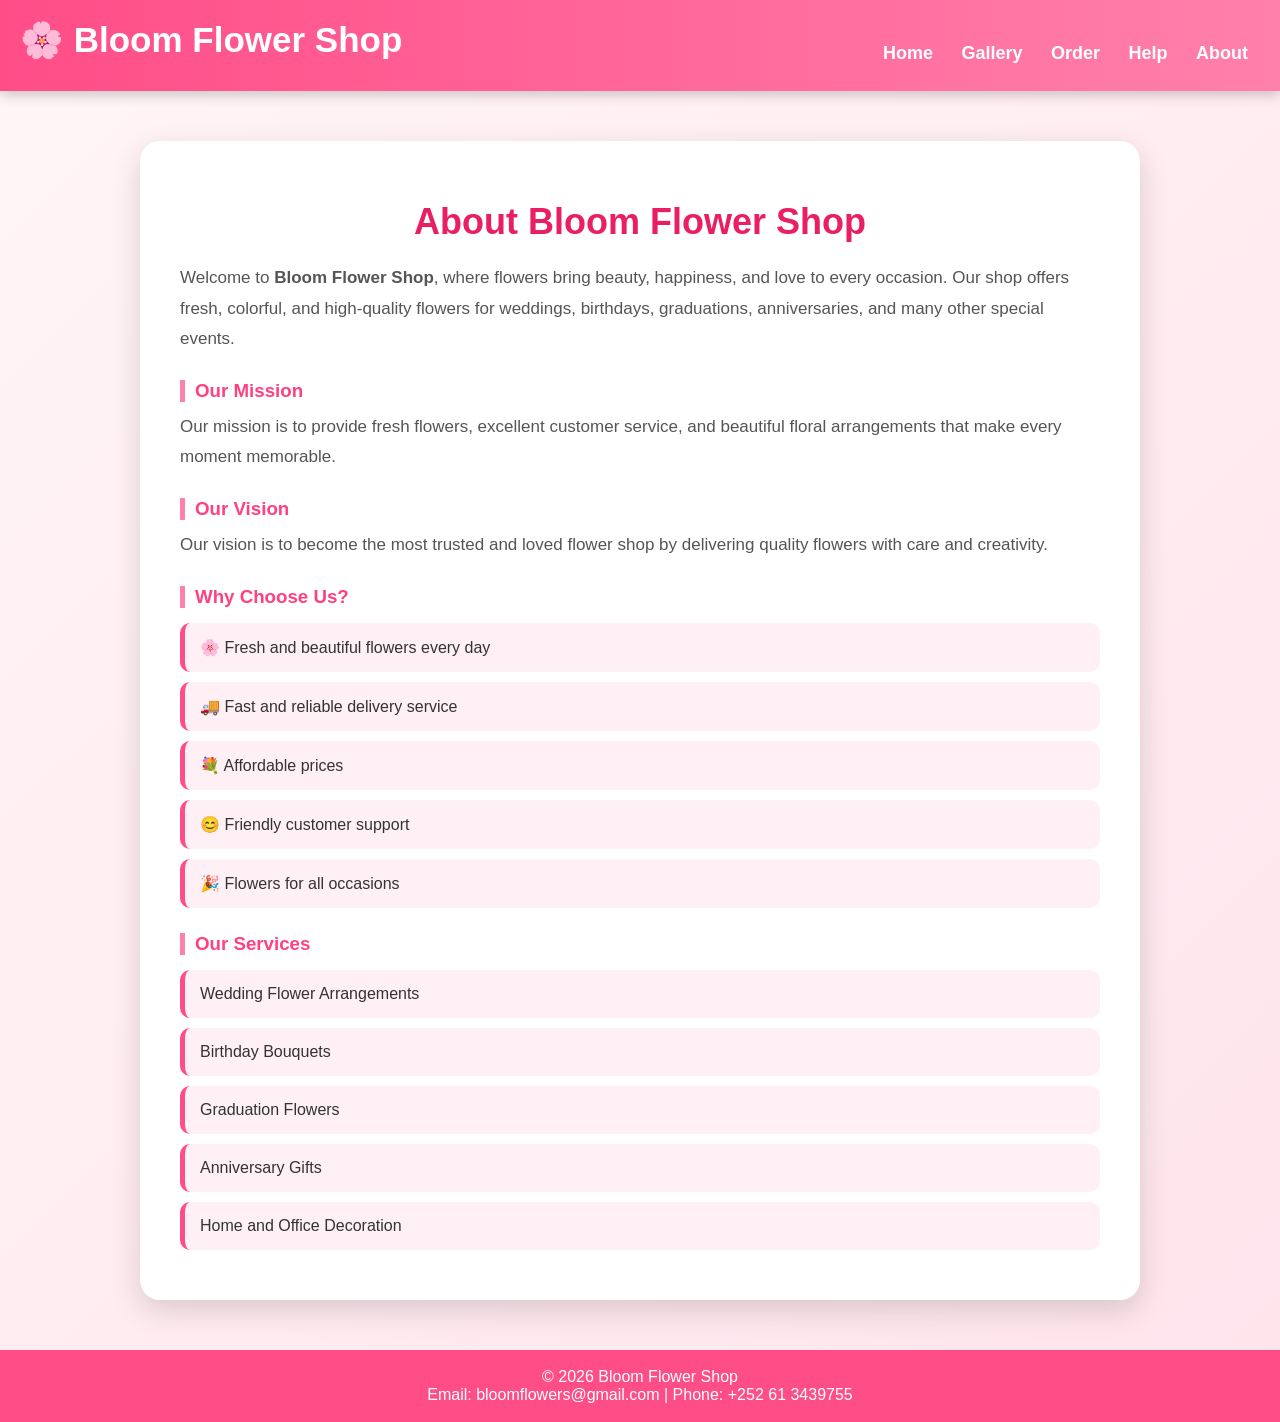
<file: about.html>
<!DOCTYPE html>
<html lang="en">
<head>
    <meta charset="UTF-8">
    <meta name="viewport" content="width=device-width, initial-scale=1.0">
    <title>About - Bloom Flower Shop</title>
    <link rel="stylesheet" href="style.css">
</head>
<body> 
     <header>
    
    <h1>🌸 Bloom Flower Shop</h1>


    <nav>
        <a href="index.html">Home</a>
        <a href="gallery.html">Gallery</a>
        <a href="order.html">Order</a>
        <a href="help.html">Help</a>
        <a href="about.html">About</a>
    </nav>
</header>



<section class="about">
    <h2>About Bloom Flower Shop</h2>

    <p>
        Welcome to <strong>Bloom Flower Shop</strong>, where flowers bring beauty,
        happiness, and love to every occasion. Our shop offers fresh, colorful,
        and high-quality flowers for weddings, birthdays, graduations,
        anniversaries, and many other special events.
    </p>

    <h3>Our Mission</h3>
    <p>
        Our mission is to provide fresh flowers, excellent customer service,
        and beautiful floral arrangements that make every moment memorable.
    </p>

    <h3>Our Vision</h3>
    <p>
        Our vision is to become the most trusted and loved flower shop by
        delivering quality flowers with care and creativity.
    </p>

    <h3>Why Choose Us?</h3>
    <ul>
        <li>🌸 Fresh and beautiful flowers every day</li>
        <li>🚚 Fast and reliable delivery service</li>
        <li>💐 Affordable prices</li>
        <li>😊 Friendly customer support</li>
        <li>🎉 Flowers for all occasions</li>
    </ul>

    <h3>Our Services</h3>
    <ul>
        <li>Wedding Flower Arrangements</li>
        <li>Birthday Bouquets</li>
        <li>Graduation Flowers</li>
        <li>Anniversary Gifts</li>
        <li>Home and Office Decoration</li>
    </ul>
</section>

<footer>
    <p>&copy; 2026 Bloom Flower Shop</p>

<p>Email: bloomflowers@gmail.com | Phone: +252 61 3439755</p>

</footer>

</body>
</html>
</file>
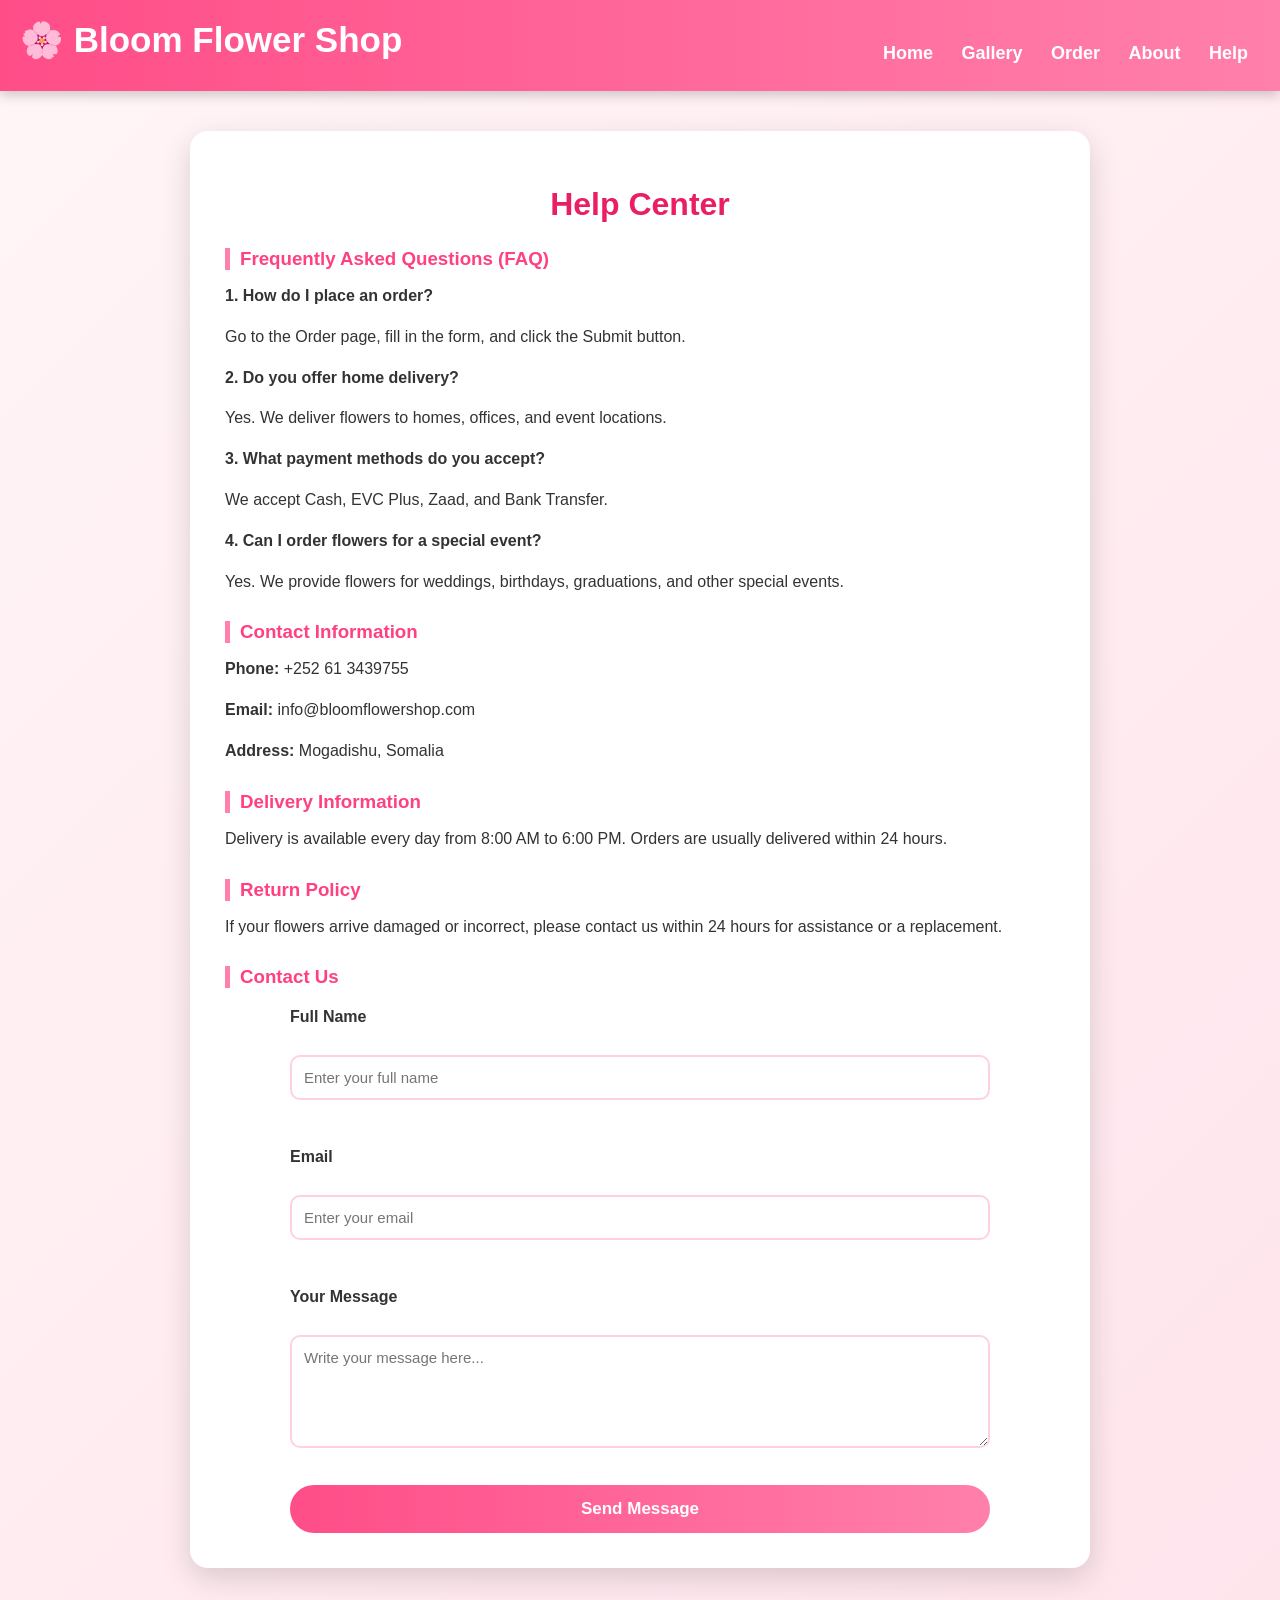
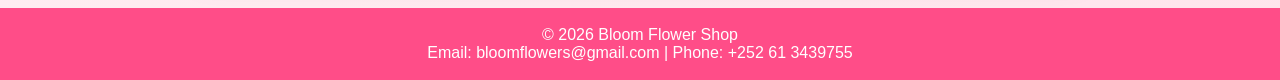
<file: help.html>
<!DOCTYPE html>
<html lang="en">
<head>
    <meta charset="UTF-8">
    <meta name="viewport" content="width=device-width, initial-scale=1.0">
    <title>Help - Bloom Flower Shop</title>
    <link rel="stylesheet" href="style.css">
</head>
<body>

<header>
    <h1>🌸 Bloom Flower Shop</h1>
    <nav>
        <a href="index.html">Home</a>
        <a href="gallery.html">Gallery</a>
        <a href="order.html">Order</a>
        <a href="about.html">About</a>
        <a href="help.html">Help</a>
    </nav>
</header>

<section class="help">
    <h2>Help Center</h2>

    <h3>Frequently Asked Questions (FAQ)</h3>

    <p><strong>1. How do I place an order?</strong></p>
    <p>Go to the Order page, fill in the form, and click the Submit button.</p>

    <p><strong>2. Do you offer home delivery?</strong></p>
    <p>Yes. We deliver flowers to homes, offices, and event locations.</p>

    <p><strong>3. What payment methods do you accept?</strong></p>
    <p>We accept Cash, EVC Plus, Zaad, and Bank Transfer.</p>

    <p><strong>4. Can I order flowers for a special event?</strong></p>
    <p>Yes. We provide flowers for weddings, birthdays, graduations, and other special events.</p>

    <h3>Contact Information</h3>
    <p><strong>Phone:</strong> +252 61 3439755</p>
    <p><strong>Email:</strong> info@bloomflowershop.com</p>
    <p><strong>Address:</strong> Mogadishu, Somalia</p>

    <h3>Delivery Information</h3>
    <p>Delivery is available every day from 8:00 AM to 6:00 PM. Orders are usually delivered within 24 hours.</p>

    <h3>Return Policy</h3>
    <p>If your flowers arrive damaged or incorrect, please contact us within 24 hours for assistance or a replacement.</p>

    <h3>Contact Us</h3>

    <form>
        <label>Full Name</label><br>
        <input type="text" placeholder="Enter your full name" required><br><br>

        <label>Email</label><br>
        <input type="email" placeholder="Enter your email" required><br><br>

        <label>Your Message</label><br>
        <textarea rows="5" placeholder="Write your message here..." required></textarea><br><br>

        <button type="submit">Send Message</button>
    </form>
</section>

<footer>
<p>&copy; 2026 Bloom Flower Shop</p>

<p>Email: bloomflowers@gmail.com | Phone: +252 61 3439755</p>

</footer>

</body>
</html>
</file>
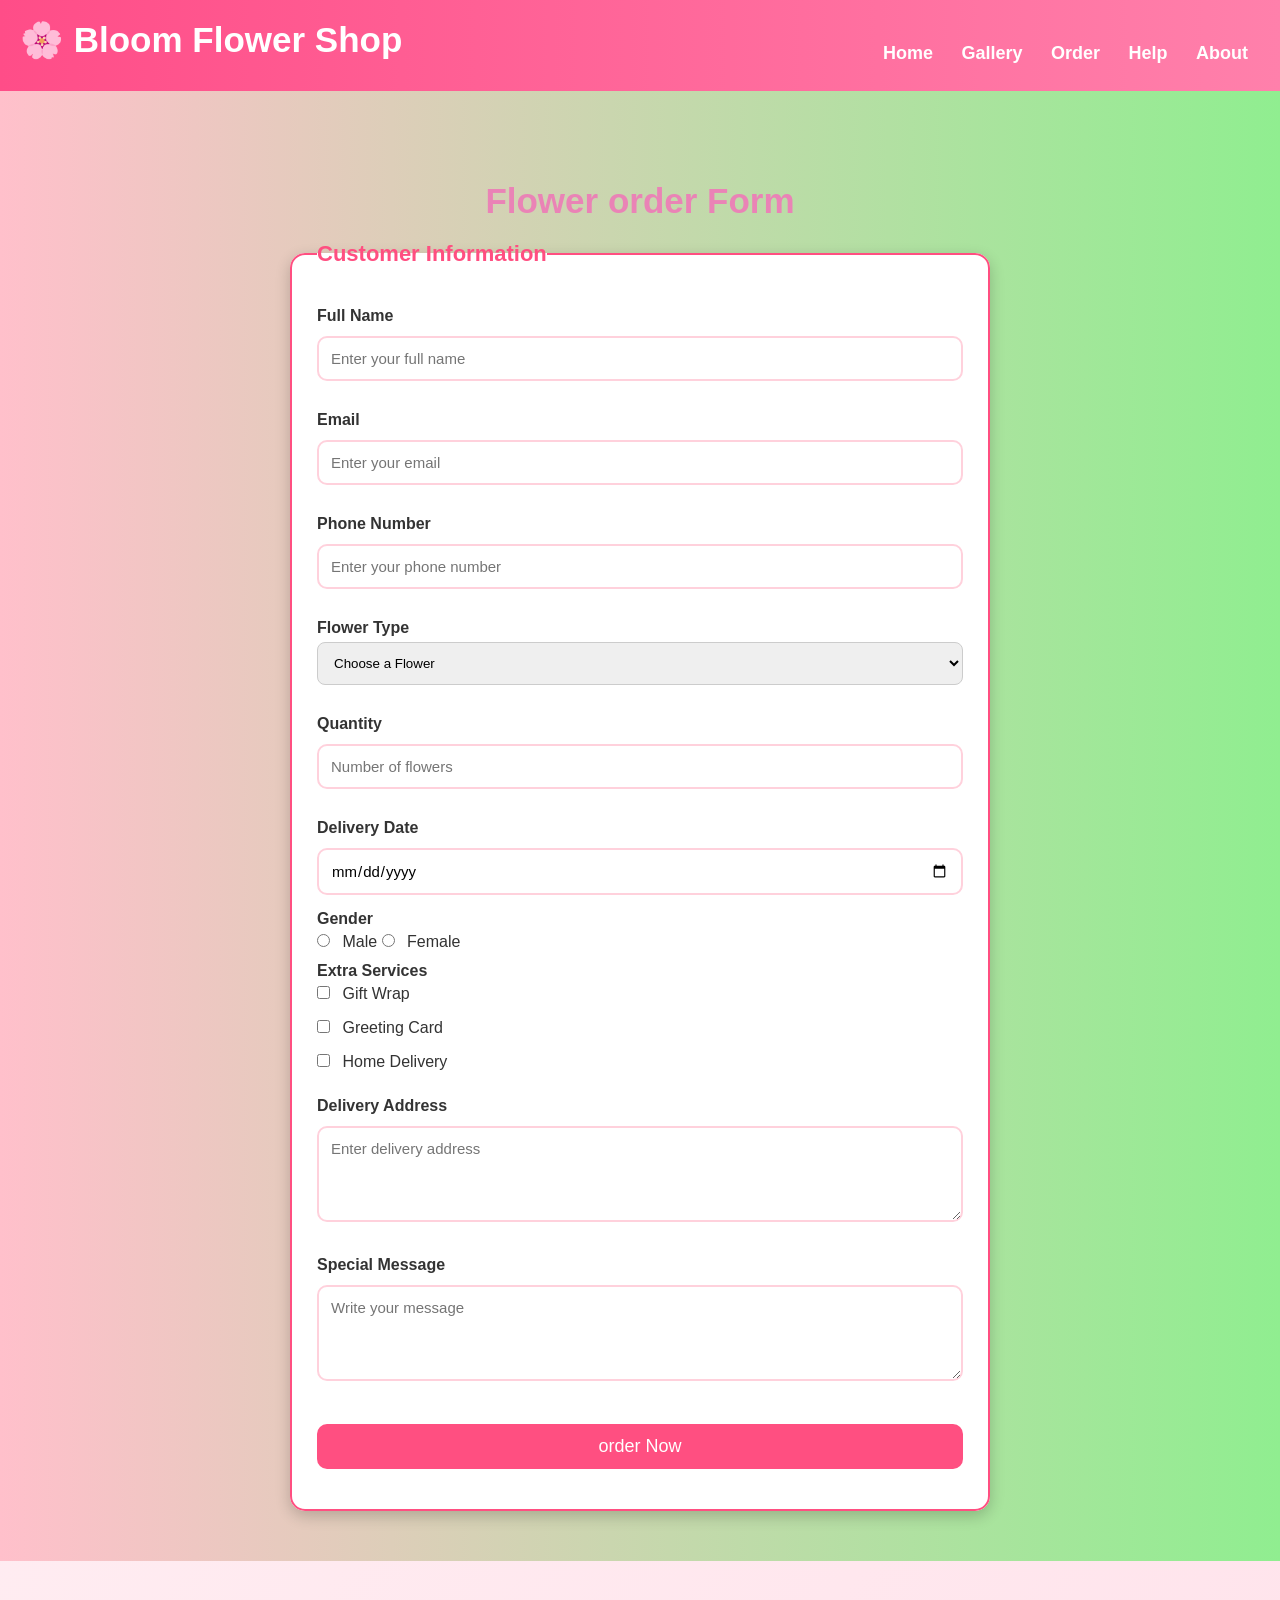
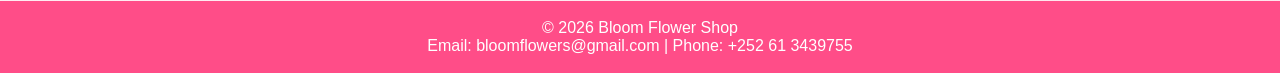
<file: order.html>
<!DOCTYPE html>
<html lang="en">
<head>
<meta charset="UTF-8">
<meta name="viewport" content="width=device-width, initial-scale=1.0">
<title>Bloom Flower Shop | Order</title>
<link rel="stylesheet" href="style.css">
</head>
<body>

<header>
     <h1>🌸 Bloom Flower Shop</h1>

    <nav>
        <a href="index.html">Home</a>
        <a href="gallery.html">Gallery</a>
        <a href="order.html">Order</a>
        <a href="help.html">Help</a>
        <a href="about.html">About</a>
    </nav>
</header>



<section class="order">

<h2>Flower order Form</h2>

<form>

<fieldset>

<legend>Customer Information</legend>

<label>Full Name</label>
<input type="text" placeholder="Enter your full name" required>

<label>Email</label>
<input type="email" placeholder="Enter your email" required>

<label>Phone Number</label>
<input type="tel" placeholder="Enter your phone number" required>

<label>Flower Type</label>
<select required>
<option value="">Choose a Flower</option>
<option>Rose</option>
<option>Tulip</option>
<option>Lily</option>
<option>Sunflower</option>
<option>Orchid</option>
</select>

<label>Quantity</label>
<input type="number" min="1" placeholder="Number of flowers" required>

<label>Delivery Date</label>
<input type="date" required>

<p><strong>Gender</strong></p>

<input type="radio" name="gender"> Male
<input type="radio" name="gender"> Female

<p><strong>Extra Services</strong></p>

<input type="checkbox"> Gift Wrap<br>
<input type="checkbox"> Greeting Card<br>
<input type="checkbox"> Home Delivery

<label>Delivery Address</label>
<textarea rows="4" placeholder="Enter delivery address"></textarea>

<label>Special Message</label>
<textarea rows="4" placeholder="Write your message"></textarea>

<br><br>

<input type="submit" value="order Now">

</fieldset>

</form>

</section>

<footer>
<p>&copy; 2026 Bloom Flower Shop</p>

<p>Email: bloomflowers@gmail.com | Phone: +252 61 3439755</p>

</footer>

</body>
</html>
</file>
<file: style.css>
body{
margin:0;
padding:0;
box-sizing:border-box;
font-family:Arial, sans-serif;

}

header{
background:pink;
justify-content: space-between;
align-items: center;
display: flex;
color: white;

text-align:center;
padding:20px;
top: 0;
left: 0;
right: 0;


}

nav{
margin-top:15px;
}

nav a{
color: white;
text-decoration:none;
margin:15px;
font-size:18px;
}
nav a:hover{
    background: #399239;
}
.hero{
    width: 100%;
    height: 100vh;
    background-image: url("https://encrypted-tbn0.gstatic.com/images?q=tbn:ANd9GcQzEDg_QzWJBIGSGtHvskz02k8UcwMM3U4SLA2qOPg7eA&s=10");


    background-size: cover;
    background-position: center;
    background-repeat: no-repeat;

    display: flex;
    justify-content: center;
    align-items: center;
}

.hero-content{
    width: 700px;
    max-width: 90%;
    background: rgba(0,0,0,0.6);
    padding: 50px;
    border-radius: 20px;
    text-align: center;
    color: white;
}

.hero-content h1{
    font-size: 48px;
    margin-bottom: 20px;
    color: #ad1c1c;
}

.hero-content p{
    font-size: 20px;
    line-height: 1.6;
    margin-bottom: 30px;
}


.btn{
    display:inline-block;
    text-decoration:none;
    color:#fff;
    background:#ff5ca8;
    padding:15px 40px;
    border-radius:30px;
    font-size:20px;
    transition:.3s;
}

.btn:hover{
    background:#241a1a;
}

.news{

background:rgb(201, 175, 193);
padding:50px;
}

.news h2{
margin-bottom:20px;
}

.news ul{
font-size:22px;
line-height:2;
}

footer{
background:rgb(128, 0, 73);
color:white;
text-align:center;
padding:20px;
}


.gallery{
    padding:60px 8%;
    background:linear-gradient(to right,#ffd6e8,#fff0f6);
}

.gallery h2{
    text-align:center;
    font-size:40px;
    color:rgb(92, 25, 25);
    margin-bottom:40px;
    margin-top: 30px;
}

.gallery-box{
    display:grid;
    grid-template-columns:repeat(auto-fit,minmax(280px,1fr));
    gap:30px;
}

.flower-card{
    background:#fff;
    border-radius:20px;
    overflow:hidden;
    box-shadow:0 10px 25px rgba(0,0,0,.15);
    text-align:center;
    transition:.5s;
    animation:forwards is ease;
}

.flower-card:hover{
    transform:translateY(-15px) scale(1.05);
    box-shadow:0 18px 35px rgba(214,51,132,.35);
}

.flower-card img{
    width:100%;
    height:280px;
    object-fit:cover;
    transition:.5s;
}

.flower-card:hover img{
    transform:scale(1.15) rotate(2deg);
}

.flower-card h3{
    margin:20px 0;
    color:#444;
    font-size:25px;
}

.flower-card a{
    display:inline-block;
    margin-bottom:20px;
    padding:12px 28px;
    background:#ff4f9a;
    color:white;
    text-decoration:none;
    border-radius:30px;
    transition:.4s;
}

.flower-card a:hover{
    background:#c2185b;
    letter-spacing:1px;
}

@keyframes fadeUp{
    from{
        opacity:0;
        transform:translateY(50px);
    }
    to{
        opacity:1;
        transform:translateY(0);
    }
}

    


table{
    width:100%;
    border-collapse:collapse;
    margin-bottom:50px;
    box-shadow:0 10px 25px rgba(0,0,0,.15);
    animation:tableMove 1s ease;
}

table th{
    background:#ff4f9a;
    color:white;
    padding:15px;
}

table td{
    padding:15px;
    text-align:center;
    border:1px solid #ddd;
}

table tr:nth-child(even){
    background:#fff5f8;
}

table tr:hover{
    background:#ffe0ec;
    transition:.4s;
}


/* order Form */

.order{
    width: 100%;
    padding:50px;
    background: linear-gradient(to right,pink,#90ee90);

}

.order h2{
    margin-top: 40px;
    text-align:center;
    margin-bottom:30px;
    text-align:center;
    color:#ea83b6;
    margin-bottom:20px;
    font-size:35px;

}

form{
    max-width:700px;
    margin:auto;
}

fieldset{
    border:2px solid #ff4f81;
    border-radius:15px;
    padding:25px;
    background:#fff;
    box-shadow:0 5px 15px rgba(0,0,0,.2);
}

legend{
    color:#ff4f81;
    font-size:22px;
    font-weight:bold;
}

label{
    display:block;
    margin-top:15px;
    margin-bottom:5px;
    font-weight:bold;
}

input,
select,
textarea{
    width:100%;
    padding:12px;
    border:1px solid #ccc;
    border-radius:8px;
    margin-bottom:15px;
}

input[type="radio"],
input[type="checkbox"]{
    width:auto;
    margin-right:8px;
}

input[type="submit"]{
    background:#ff4f81;
    color:white;
    border:none;
    cursor:pointer;
    font-size:18px;
}

input[type="submit"]:hover{
    background:#d68a33;
}


body {
  margin: 0;
  font-family: Arial, sans-serif;
  background: #fff0f5;
}

/* HEADER */
.header {
  text-align: center;
  background: linear-gradient(135deg, #ff69b4, #ffb6c1);
  color: white;
  padding: 30px;
}

/* HELP CONTAINER */
.help-container {
  display: flex;
  justify-content: space-around;
  flex-wrap: wrap;
  padding: 40px;
}

/* FAQ BOX */
.faq {
  width: 45%;
  background: white;
  padding: 20px;
  border-radius: 15px;
  box-shadow: 0 0 15px rgba(0,0,0,0.1);
}

.faq-item {
  margin-bottom: 20px;
  border-bottom: 1px solid #ddd;
  padding-bottom: 10px;
}

.faq-item h3 {
  color: #ff1493;
}

/* CONTACT FORM */
.contact {
  width: 45%;
  background: white;
  padding: 20px;
  border-radius: 15px;
  box-shadow: 0 0 15px rgba(0,0,0,0.1);
}

.contact input,
.contact textarea {
  width: 100%;
  margin: 10px 0;
  padding: 10px;
  border: 1px solid #ccc;
  border-radius: 8px;
}

.contact button {
  background: #ff1493;
  color: white;
  padding: 10px;
  border: none;
  width: 100%;
  border-radius: 8px;
cursor: pointer;
}

.contact button:hover {
  background: #e60073;
}

/* FOOTER */
footer {
  text-align: center;
  padding: 15px;
  background: #ff69b4;
  color: white;
  margin-top: 20px;
}

/* MOBILE */
@media (max-width: 768px) {
  .faq, .contact {
    width: 100%;
    margin-bottom: 20px;
  }
}


*{
    margin:0;
    padding:0;
    box-sizing:border-box;
    font-family:'Poppins',sans-serif;
}

body{
    background:linear-gradient(135deg,#fff5f7,#ffe4ec);
    color:#333;
}

/* Header */
header{
    background:linear-gradient(90deg,#ff4d88,#ff80ab);
    color:#fff;
    text-align:center;
    padding:20px;
    box-shadow:0 4px 12px rgba(0,0,0,.2);
}

header h1{
    font-size:35px;
    margin-bottom:10px;
    
}

nav a{
    color:#fff;
    text-decoration:none;
    margin:0 12px;
    font-weight:bold;
    transition:.3s;
}



/* Help Section */
.help{
    width:90%;
    max-width:900px;
    margin:40px auto;
    background:#fff;
    padding:35px;
    border-radius:18px;
    box-shadow:0 10px 30px rgba(0,0,0,.15);
    animation:fadeIn 1s ease;
}

.help h2{
    text-align:center;
    color:#e91e63;
    margin-bottom:25px;
    font-size:32px;
    margin-top: 20px;
}

.help h3{
    color:#ff4081;
    margin-top:25px;
    margin-bottom:12px;
    border-left:5px solid #ff80ab;
    padding-left:10px;
}

.help p{
    margin-bottom:12px;
    line-height:1.8;
}

/* Form */
form{
    margin-top:20px;
}

label{
    font-weight:600;
}

input,
textarea{
    width:100%;
    padding:12px;
    margin-top:6px;
    border:2px solid #ffd1dc;
    border-radius:10px;
    font-size:15px;
    transition:.3s;
}

input:focus,
textarea:focus{
    border-color:#ff4d88;
    outline:none;
    box-shadow:0 0 10px rgba(255,77,136,.3);
}

button{
    width:100%;
    padding:14px;
    border:none;
    border-radius:30px;
    background:linear-gradient(90deg,#ff4d88,#ff80ab);
    color:#fff;
    font-size:17px;
    font-weight:bold;
    cursor:pointer;
    transition:.3s;
}

button:hover{
    transform:translateY(-3px);
    box-shadow:0 8px 18px rgba(255,77,136,.4);
}

/* Footer */
footer{
    margin-top:40px;
    background:#ff4d88;
    color:#fff;
    text-align:center;
    padding:18px;
}



/* Responsive */
@media(max-width:768px){

    header h1{
        font-size:28px;
    }

    nav{
        display:flex;
        flex-direction:column;
        gap:10px;
        margin-top:10px;
    }

    .help{
        padding:20px;
    }

    .help h2{
        font-size:26px;
    }
}/* About Page */
.about{
    width:90%;
    max-width:1000px;
    margin:50px auto;
    background:#fff;
    padding:40px;
    border-radius:20px;
    box-shadow:0 10px 30px rgba(0,0,0,0.15);
    animation:fadeIn 1s ease-in-out;
}

.about h2{
    text-align:center;
    color:#e91e63;
    font-size:36px;
    margin-bottom:20px;
    margin-top: 20px;
}

.about h3{
    color:#ff4081;
    margin-top:25px;
    margin-bottom:10px;
    border-left:5px solid #ff80ab;
    padding-left:10px;
}

.about p{
    font-size:17px;
    line-height:1.8;
    color:#555;
    margin-bottom:15px;
}

.about ul{
    list-style:none;
    margin-top:15px;
}

.about ul li{
    background:#fff0f5;
    margin:10px 0;
    padding:15px;
    border-left:5px solid #ff4d88;
    border-radius:10px;
    transition:0.3s;
    font-size:16px;
}

.about ul li:hover{
    background:#ff4d88;
    color:#fff;
    transform:translateX(8px);
}



/* Responsive */
@media (max-width:768px){

    .about{
        padding:25px;
    }

    .about h2{
        font-size:28px;
    }

    .about p,
    .about ul li{
        font-size:15px;
    }
}
</file>
